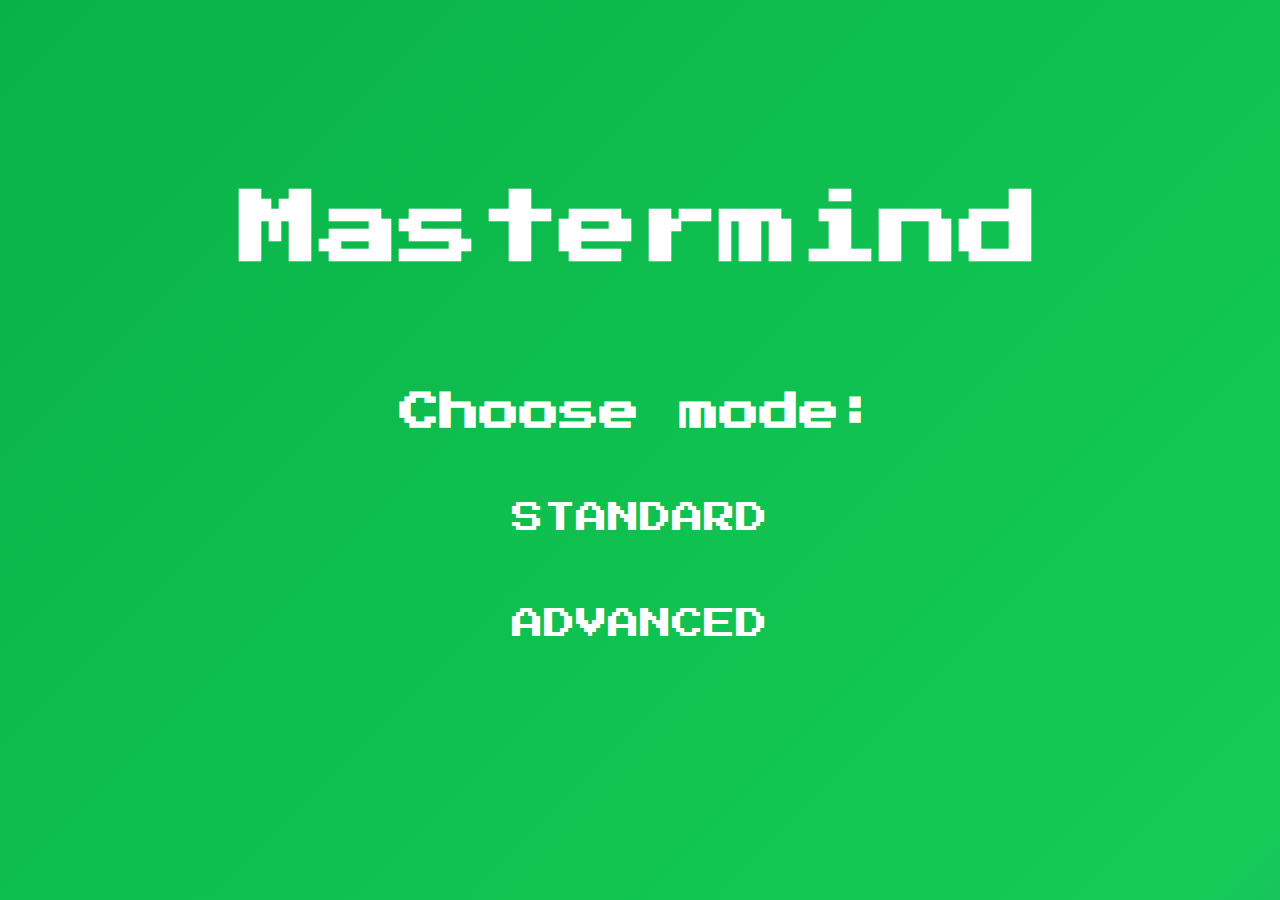
<file: index.html>
<!DOCTYPE html>
<html lang="en">

<head>
    <title>Gra Mastermind</title>
    <meta charset="UTF-8">
    <meta name="description" content="Tomasz Kondraciuk - Front-End Web Developer">
    <meta name="keywords" content="front-end, Tomasz Kondraciuk, portfolio, kontakt, web">
    <meta name="viewport" content="width=device-width">
    <meta http-equiv="x-ua-compatible" content="ie=edge">
    <meta property="og:url" content="http://tomaszkondraciuk.pl">
    <meta property="og:title" content="Tomasz Kondraciuk - Front-End Web Developer">
    <meta property="og:type" content="website">
    <meta property="og:description" content="Projektowanie i tworzenie stron internetowych">
    <meta property="og:image" content="http://mm.tomaszkondraciuk.pl/screen_mm.png">
    <link href="https://fonts.googleapis.com/css?family=Press+Start+2P" rel="stylesheet">
    <link rel="stylesheet" href="normalize.css">
    <link rel="stylesheet" href="start.css">
</head>

<body>
    <h1>Mastermind</h1>
    <h2>Choose mode:</h2>
    <p><a href="standard/index.html">STANDARD</a></p>
    <p><a href="advanced/index.html">ADVANCED</a></p>
</body>
</file>
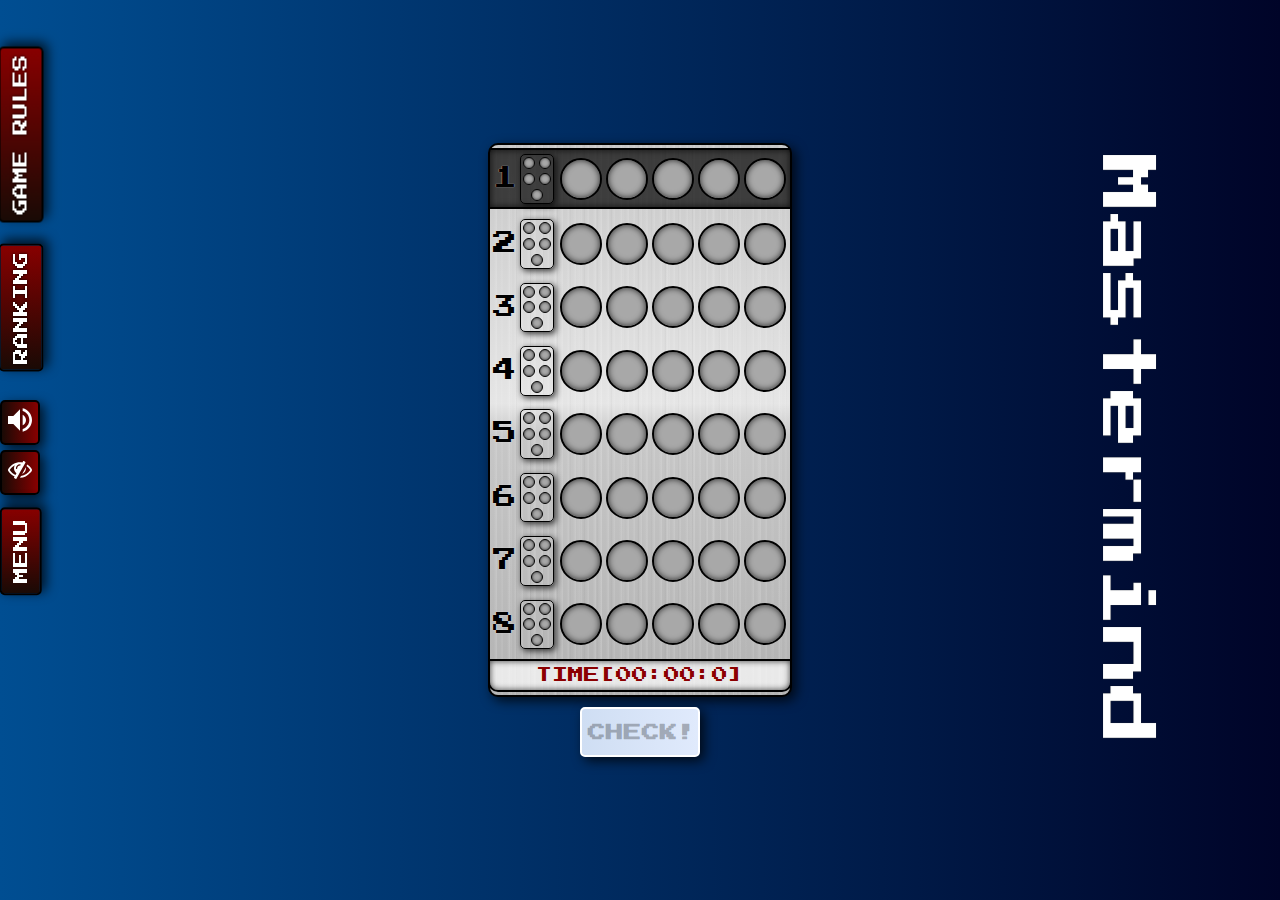
<file: advanced/index.html>
<!DOCTYPE html>
<html lang="en">



<head>
    <title>Mastermind ADVANCED</title>
    <meta charset="UTF-8">
    <meta name="description" content="Tomasz Kondraciuk - Mastermind GAME">
    <meta name="keywords" content="front-end, Tomasz Kondraciuk, game, Mastermind, web">
    <meta name="viewport" content="width=device-width">
    <meta http-equiv="x-ua-compatible" content="ie=edge">
    <meta property="og:url" content="http://mm.tomaszkondraciuk.pl">
    <meta property="og:title" content="Tomasz Kondraciuk - Mastermind GAME">
    <meta property="og:type" content="website">
    <meta property="og:description" content="Tomasz Kondraciuk - Mastermind GAME">
    <meta property="og:image" content="http://mm.tomaszkondraciuk.pl/screen_mm.png">
    <link href="https://fonts.googleapis.com/css?family=Press+Start+2P" rel="stylesheet">
    <link rel="stylesheet" href="normalize.css">
    <link rel="stylesheet" href="style.css">
</head>

<body>
    <!--    LOGO-->
    <p id="title">Mastermind</p>
    <!--    guzik z zasadami gry-->
    <button id="rulesBtn">GAME RULES</button>
    <!--    guzik mute-->
    <button id="muteBtn"><svg class="unmuteIcon" xmlns="http://www.w3.org/2000/svg" viewBox="0 0 384 384"><path d="M288 192c0-37.653-21.76-70.187-53.333-85.867v171.84C266.24 262.187 288 229.653 288 192zM0 128v128h85.333L192 362.667V21.333L85.333 128z"/><path d="M234.667 4.907V48.96C296.32 67.307 341.333 124.373 341.333 192S296.32 316.693 234.667 335.04v44.053C320.107 359.68 384 283.413 384 192S320.107 24.32 234.667 4.907z"/></svg>
        <svg xmlns="http://www.w3.org/2000/svg" viewBox="0 0 384 384" class="muteIcon"><path d="M288 192c0-37.653-21.76-70.187-53.333-85.867v47.147l52.373 52.373c.64-4.48.96-9.066.96-13.653zm53.333 0c0 20.053-4.373 38.933-11.52 56.32l32.32 32.32C376 254.08 384 224 384 192c0-91.307-63.893-167.68-149.333-187.093V48.96C296.32 67.307 341.333 124.373 341.333 192zM192 21.333L147.413 65.92 192 110.507zM27.2 0L0 27.2 100.8 128H0v128h85.333L192 362.667V219.2l90.773 90.773c-14.293 10.987-30.4 19.84-48.107 25.173V379.2c29.333-6.72 56.107-20.16 78.613-38.613L356.8 384l27.2-27.2-192-192L27.2 0z"/></svg>
    </button>
    <!--    guzik z rankingiem ranking-->
    <button id="ranking">RANKING</button>
    <!--    guzik dla daltonistow-->
    <button id="colorblind"><svg xmlns="http://www.w3.org/2000/svg" viewBox="0 0 511.626 511.626" class="enableEye"><path d="M505.918 236.117c-26.651-43.587-62.485-78.609-107.497-105.065-45.015-26.457-92.549-39.687-142.608-39.687s-97.595 13.225-142.61 39.687C68.187 157.508 32.355 192.53 5.708 236.117 1.903 242.778 0 249.345 0 255.818c0 6.473 1.903 13.04 5.708 19.699 26.647 43.589 62.479 78.614 107.495 105.064 45.015 26.46 92.551 39.68 142.61 39.68 50.06 0 97.594-13.176 142.608-39.536 45.012-26.361 80.852-61.432 107.497-105.208 3.806-6.659 5.708-13.223 5.708-19.699 0-6.473-1.902-13.04-5.708-19.701zm-311.35-78.087c17.034-17.034 37.447-25.554 61.242-25.554 3.805 0 7.043 1.336 9.709 3.999 2.662 2.664 4 5.901 4 9.707 0 3.809-1.338 7.044-3.994 9.704-2.662 2.667-5.902 3.999-9.708 3.999-16.368 0-30.362 5.808-41.971 17.416-11.613 11.615-17.416 25.603-17.416 41.971 0 3.811-1.336 7.044-3.999 9.71-2.667 2.668-5.901 3.999-9.707 3.999-3.809 0-7.044-1.334-9.71-3.999-2.667-2.666-3.999-5.903-3.999-9.71 0-23.79 8.52-44.207 25.553-61.242zm185.299 191.01c-38.164 23.12-79.514 34.687-124.054 34.687-44.539 0-85.889-11.56-124.051-34.687s-69.901-54.2-95.215-93.222c28.931-44.921 65.19-78.518 108.777-100.783-11.61 19.792-17.417 41.207-17.417 64.236 0 35.216 12.517 65.329 37.544 90.362s55.151 37.544 90.362 37.544c35.214 0 65.329-12.518 90.362-37.544s37.545-55.146 37.545-90.362c0-23.029-5.808-44.447-17.419-64.236 43.585 22.265 79.846 55.865 108.776 100.783-25.31 39.022-57.046 70.095-95.21 93.222z"/></svg>
        <svg xmlns="http://www.w3.org/2000/svg" viewBox="0 0 511.626 511.627" class="unenableEye"><path d="M361.161 291.652c15.037-21.796 22.56-45.922 22.56-72.375 0-7.422-.76-15.417-2.286-23.984l-79.938 143.321c24.738-9.513 44.628-25.176 59.664-46.962zm11.711-197.431c.191-.378.28-1.235.28-2.568 0-3.237-1.522-5.802-4.571-7.715-.568-.38-2.423-1.475-5.568-3.287-3.138-1.805-6.14-3.567-8.989-5.282-2.854-1.713-5.989-3.472-9.422-5.28-3.426-1.809-6.375-3.284-8.846-4.427-2.479-1.141-4.189-1.713-5.141-1.713-3.426 0-6.092 1.525-7.994 4.569l-15.413 27.696c-17.316-3.234-34.451-4.854-51.391-4.854-51.201 0-98.404 12.946-141.613 38.831C70.998 156.08 34.836 191.385 5.711 236.114 1.903 242.019 0 248.586 0 255.819c0 7.231 1.903 13.801 5.711 19.698 16.748 26.073 36.592 49.396 59.528 69.949 22.936 20.561 48.011 37.018 75.229 49.396-8.375 14.273-12.562 22.556-12.562 24.842 0 3.425 1.524 6.088 4.57 7.99 23.219 13.329 35.97 19.985 38.256 19.985 3.422 0 6.089-1.529 7.992-4.575l13.99-25.406c20.177-35.967 50.248-89.931 90.222-161.878 39.972-71.949 69.95-125.815 89.936-161.599zM158.456 362.885C108.97 340.616 68.33 304.93 36.547 255.822c28.931-44.921 65.19-78.518 108.777-100.783-11.61 19.792-17.417 41.206-17.417 64.237 0 20.365 4.661 39.68 13.99 57.955 9.327 18.274 22.27 33.4 38.83 45.392l-22.271 40.262zm107.069-206.998c-2.662 2.667-5.906 3.999-9.712 3.999-16.368 0-30.361 5.808-41.971 17.416-11.613 11.615-17.416 25.603-17.416 41.971 0 3.811-1.336 7.044-3.999 9.71-2.668 2.667-5.902 3.999-9.707 3.999-3.809 0-7.045-1.334-9.71-3.999-2.667-2.666-3.999-5.903-3.999-9.71 0-23.79 8.52-44.206 25.553-61.242 17.034-17.034 37.447-25.553 61.241-25.553 3.806 0 7.043 1.336 9.713 3.999 2.662 2.664 3.996 5.901 3.996 9.707.001 3.808-1.333 7.044-3.989 9.703z"/><path d="M505.916 236.114c-10.853-18.08-24.603-35.594-41.255-52.534-16.646-16.939-34.022-31.496-52.105-43.68l-17.987 31.977c31.785 21.888 58.625 49.87 80.51 83.939-23.024 35.782-51.723 65-86.07 87.648-34.358 22.661-71.712 35.693-112.065 39.115l-21.129 37.688c42.257 0 82.18-9.038 119.769-27.121 37.59-18.076 70.668-43.488 99.216-76.225 13.322-15.421 23.695-29.219 31.121-41.401 3.806-6.476 5.708-13.046 5.708-19.702-.003-6.661-1.905-13.228-5.713-19.704z"/></svg>
    </button>

    <!--    guzik do menu glownego-->
    <a href="http://www.mm.tomaszkondraciuk.pl/index.html" id="changeMode">MENU</a>


    <!--    modal z zasadami-->
    <div id="rulesModal" class="modal">
        <div class="modal-content">
            <!--            krzyzyk do zamykania-->
            <span class="closeRules">&times;</span>
            <p>Playing the Game</p>
            <p class="gameRules">Once the code maker(computer) has created the secret code, the code breaker(you) may place any combination of colored guess pegs on the first line of 4 peg holes.</p>
            <p class="gameRules">The code maker will use the white pegs, which indicate each peg that is a correct color but wrong position, or a black peg to indicate each peg is in a correct position and a right color. If neither are true, then no peg should be placed. The code maker may place these pegs in any order in the peg holes arranged in the square pattern next to the line of peg holes holding the guess pegs being answered.</p>
            <p class="gameRules">The answer and guess pegs stay in their positions until the end of the game.</p>
            <p class="gameRules">Play continues until the code is discovered or there are no remaining guesses.</p>
            <!--            zrodlo zasad-->
            <p class="gameRules"><a href="http://howdoyouplayit.com/mastermind-board-game-rules-how-do-you-play-mastermind" target="_blank" id="link">SOURCE</a></p>
        </div>
    </div>
    <!--    modal z rankingiem-->
    <div id="rankingModal" class="modal">
        <div class="modal-content">
            <!--            krzyzyk do zamykania-->
            <span class="closeRanking">&times;</span>
            <div id="rankingList">
                <table>
                    <thead>
                        <tr>
                            <td>NICKNAME</td>
                            <td>SCORE</td>
                            <td>RANK</td>
                        </tr>
                    </thead>
                    <tbody id="nextRow">
                    </tbody>
                </table>
            </div>
        </div>
    </div>
    <!--modal z miejscem do wpisywania nickname-->
    <div id="enterScoreModal" class="modal">

        <div class="modal-content">
            <!--            krzyzyk do zamykania-->
            <span class="closeScore">&times;</span>


            <div id="message"></div>
            <form name='scoreForm' class="scoreForm">

                <p>NEW HIGHSCORE!</p>
                <label>ENTER YOUR NICKNAME</label>
                <input type='text' placeholder='NICKNAME' name='nickname' id='nickname' required><br />

                <p>YOUR SCORE</p>
                <p id='score'></p>

                <input type="button" id="savePlayer" value="Save" />

            </form>

        </div>
    </div>
    <!--    plansza do gry-->
    <main class="board">
        <div class="level1">
            <p class="showLevel">1</p>
            <div class="answer">
                <div class="socketSmall"></div>
                <div class="socketSmall"></div>
                <div class="socketSmall"></div>
                <div class="socketSmall"></div>
                <div class="socketSmall"></div>

            </div>
            <div class="request">
                <div class="socketBig"></div>
                <div class="socketBig"></div>
                <div class="socketBig"></div>
                <div class="socketBig"></div>
                <div class="socketBig"></div>

            </div>
        </div>
        <div class="level2">
            <p class="showLevel">2</p>
            <div class="answer">
                <div class="socketSmall"></div>
                <div class="socketSmall"></div>
                <div class="socketSmall"></div>
                <div class="socketSmall"></div>
                <div class="socketSmall"></div>

            </div>
            <div class="request">
                <div class="socketBig"></div>
                <div class="socketBig"></div>
                <div class="socketBig"></div>
                <div class="socketBig"></div>
                <div class="socketBig"></div>

            </div>
        </div>
        <div class="level3">
            <p class="showLevel">3</p>
            <div class="answer">
                <div class="socketSmall"></div>
                <div class="socketSmall"></div>
                <div class="socketSmall"></div>
                <div class="socketSmall"></div>
                <div class="socketSmall"></div>

            </div>
            <div class="request">
                <div class="socketBig"></div>
                <div class="socketBig"></div>
                <div class="socketBig"></div>
                <div class="socketBig"></div>
                <div class="socketBig"></div>

            </div>
        </div>
        <div class="level4">
            <p class="showLevel">4</p>
            <div class="answer">
                <div class="socketSmall"></div>
                <div class="socketSmall"></div>
                <div class="socketSmall"></div>
                <div class="socketSmall"></div>
                <div class="socketSmall"></div>

            </div>
            <div class="request">
                <div class="socketBig"></div>
                <div class="socketBig"></div>
                <div class="socketBig"></div>
                <div class="socketBig"></div>
                <div class="socketBig"></div>

            </div>
        </div>
        <div class="level5">
            <p class="showLevel">5</p>
            <div class="answer">
                <div class="socketSmall"></div>
                <div class="socketSmall"></div>
                <div class="socketSmall"></div>
                <div class="socketSmall"></div>
                <div class="socketSmall"></div>

            </div>
            <div class="request">
                <div class="socketBig"></div>
                <div class="socketBig"></div>
                <div class="socketBig"></div>
                <div class="socketBig"></div>
                <div class="socketBig"></div>

            </div>
        </div>
        <div class="level6">
            <p class="showLevel">6</p>
            <div class="answer">
                <div class="socketSmall"></div>
                <div class="socketSmall"></div>
                <div class="socketSmall"></div>
                <div class="socketSmall"></div>
                <div class="socketSmall"></div>

            </div>
            <div class="request">
                <div class="socketBig"></div>
                <div class="socketBig"></div>
                <div class="socketBig"></div>
                <div class="socketBig"></div>
                <div class="socketBig"></div>

            </div>
        </div>
        <div class="level7">
            <p class="showLevel">7</p>
            <div class="answer">
                <div class="socketSmall"></div>
                <div class="socketSmall"></div>
                <div class="socketSmall"></div>
                <div class="socketSmall"></div>
                <div class="socketSmall"></div>

            </div>
            <div class="request">
                <div class="socketBig"></div>
                <div class="socketBig"></div>
                <div class="socketBig"></div>
                <div class="socketBig"></div>
                <div class="socketBig"></div>

            </div>
        </div>
        <div class="level8">
            <p class="showLevel">8</p>
            <div class="answer">
                <div class="socketSmall"></div>
                <div class="socketSmall"></div>
                <div class="socketSmall"></div>
                <div class="socketSmall"></div>
                <div class="socketSmall"></div>

            </div>
            <div class="request">
                <div class="socketBig"></div>
                <div class="socketBig"></div>
                <div class="socketBig"></div>
                <div class="socketBig"></div>
                <div class="socketBig"></div>

            </div>
        </div>
        <!--        poziom z ukrytym szyfrem-->
        <div class="level9">
            <p class="secretCode">SECRET CODE</p>
            <div class="request">
                <div class="socketBig"></div>
                <div class="socketBig"></div>
                <div class="socketBig"></div>
                <div class="socketBig"></div>
                <div class="socketBig"></div>

            </div>
        </div>
        <!--        licznik-->
        <p class="timeCounter">00:00:0</p>
    </main>
    <button id="check">CHECK!</button>
    <!--    informacja o zwyciestwie-->
    <div class="gameStatus winInfo">
        <p class="resetText">YOU WON!</p>
        <div class="resetContainer"><svg class="reset" xmlns="http://www.w3.org/2000/svg" viewBox="0 0 100 100"><path d="M20 0C9 0 0 9 0 20v60c0 11 9 20 20 20h60c11 0 20-9 20-20V20c0-11-9-20-20-20H20zm28.6 14.2c12.3 0 23 6.6 29 16.4l7-4.3.4 23.5-20.8-11 7.5-4.6c-4.7-7.8-13.3-13-23-13-11.5 0-21.3 7-25.2 17 0 .3 0 .6-.2 1-1 2-3.2 3-5 2.3-1-.5-1.8-1.7-2-3.2L17 36C22 23.2 34.3 14 48.6 14zM15 50.2l20.8 11-7.5 4.6c4.7 7.8 13.3 13 23 13 11.5 0 21.3-7 25.2-17 0-.3 0-.6.2-1 1-2 3.2-3 5-2.3 1 .5 1.8 1.7 2 3.2L83 64C78 76.8 65.7 86 51.4 86c-12.3 0-23-6.6-29-16.4l-7 4.3-.4-23.5z"/></svg></div>
    </div>
    <!--    informacja o przegranej-->
    <div class="gameStatus loseInfo">
        <p class="resetText">YOU LOSE.</p>
        <!--        reset gry-->
        <div class="resetContainer"><svg class="reset" xmlns="http://www.w3.org/2000/svg" viewBox="0 0 100 100"><path class="reset" d="M20 0C9 0 0 9 0 20v60c0 11 9 20 20 20h60c11 0 20-9 20-20V20c0-11-9-20-20-20H20zm28.6 14.2c12.3 0 23 6.6 29 16.4l7-4.3.4 23.5-20.8-11 7.5-4.6c-4.7-7.8-13.3-13-23-13-11.5 0-21.3 7-25.2 17 0 .3 0 .6-.2 1-1 2-3.2 3-5 2.3-1-.5-1.8-1.7-2-3.2L17 36C22 23.2 34.3 14 48.6 14zM15 50.2l20.8 11-7.5 4.6c4.7 7.8 13.3 13 23 13 11.5 0 21.3-7 25.2-17 0-.3 0-.6.2-1 1-2 3.2-3 5-2.3 1 .5 1.8 1.7 2 3.2L83 64C78 76.8 65.7 86 51.4 86c-12.3 0-23-6.6-29-16.4l-7 4.3-.4-23.5z"/></svg></div>
    </div>
    <script src="timer/dist/easytimer.min.js"></script>
    <script src="jquery-3.3.1.min.js"></script>
    <script src="script.js"></script>
</body>


</html>
</file>
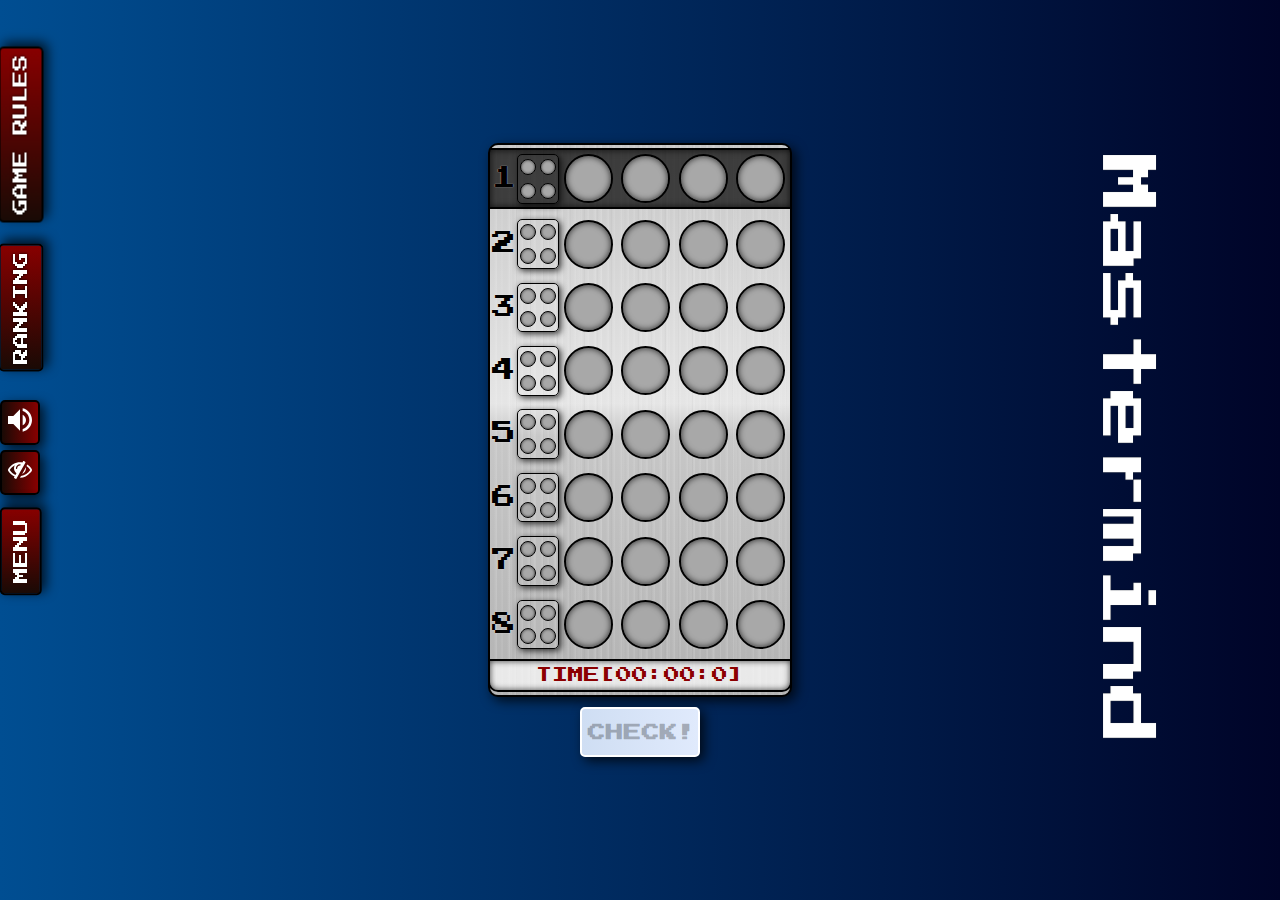
<file: standard/index.html>
<!DOCTYPE html>
<html lang="en">



<head>
    <title>Mastermind STANDARD</title>
    <meta charset="UTF-8">
    <meta name="description" content="Tomasz Kondraciuk - Mastermind GAME">
    <meta name="keywords" content="front-end, Tomasz Kondraciuk, game, Mastermind, web">
    <meta name="viewport" content="width=device-width">
    <meta http-equiv="x-ua-compatible" content="ie=edge">
    <meta property="og:url" content="http://mm.tomaszkondraciuk.pl">
    <meta property="og:title" content="Tomasz Kondraciuk - Mastermind GAME">
    <meta property="og:type" content="website">
    <meta property="og:description" content="Tomasz Kondraciuk - Mastermind GAME">
    <meta property="og:image" content="http://mm.tomaszkondraciuk.pl/screen_mm.png">
    <link href="https://fonts.googleapis.com/css?family=Press+Start+2P" rel="stylesheet">
    <link rel="stylesheet" href="normalize.css">
    <link rel="stylesheet" href="style.css">
</head>

<body>
    <!--    LOGO-->
    <p id="title">Mastermind</p>
    <!--    guzik z zasadami gry-->
    <button id="rulesBtn">GAME RULES</button>
    <!--    guzik mute-->
    <button id="muteBtn"><svg class="unmuteIcon" xmlns="http://www.w3.org/2000/svg" viewBox="0 0 384 384"><path d="M288 192c0-37.653-21.76-70.187-53.333-85.867v171.84C266.24 262.187 288 229.653 288 192zM0 128v128h85.333L192 362.667V21.333L85.333 128z"/><path d="M234.667 4.907V48.96C296.32 67.307 341.333 124.373 341.333 192S296.32 316.693 234.667 335.04v44.053C320.107 359.68 384 283.413 384 192S320.107 24.32 234.667 4.907z"/></svg>
        <svg xmlns="http://www.w3.org/2000/svg" viewBox="0 0 384 384" class="muteIcon"><path d="M288 192c0-37.653-21.76-70.187-53.333-85.867v47.147l52.373 52.373c.64-4.48.96-9.066.96-13.653zm53.333 0c0 20.053-4.373 38.933-11.52 56.32l32.32 32.32C376 254.08 384 224 384 192c0-91.307-63.893-167.68-149.333-187.093V48.96C296.32 67.307 341.333 124.373 341.333 192zM192 21.333L147.413 65.92 192 110.507zM27.2 0L0 27.2 100.8 128H0v128h85.333L192 362.667V219.2l90.773 90.773c-14.293 10.987-30.4 19.84-48.107 25.173V379.2c29.333-6.72 56.107-20.16 78.613-38.613L356.8 384l27.2-27.2-192-192L27.2 0z"/></svg>
    </button>
    <!--    guzik z rankingiem ranking-->
    <button id="ranking">RANKING</button>
    <!--    guzik dla daltonistow-->
    <button id="colorblind"><svg xmlns="http://www.w3.org/2000/svg" viewBox="0 0 511.626 511.626" class="enableEye"><path d="M505.918 236.117c-26.651-43.587-62.485-78.609-107.497-105.065-45.015-26.457-92.549-39.687-142.608-39.687s-97.595 13.225-142.61 39.687C68.187 157.508 32.355 192.53 5.708 236.117 1.903 242.778 0 249.345 0 255.818c0 6.473 1.903 13.04 5.708 19.699 26.647 43.589 62.479 78.614 107.495 105.064 45.015 26.46 92.551 39.68 142.61 39.68 50.06 0 97.594-13.176 142.608-39.536 45.012-26.361 80.852-61.432 107.497-105.208 3.806-6.659 5.708-13.223 5.708-19.699 0-6.473-1.902-13.04-5.708-19.701zm-311.35-78.087c17.034-17.034 37.447-25.554 61.242-25.554 3.805 0 7.043 1.336 9.709 3.999 2.662 2.664 4 5.901 4 9.707 0 3.809-1.338 7.044-3.994 9.704-2.662 2.667-5.902 3.999-9.708 3.999-16.368 0-30.362 5.808-41.971 17.416-11.613 11.615-17.416 25.603-17.416 41.971 0 3.811-1.336 7.044-3.999 9.71-2.667 2.668-5.901 3.999-9.707 3.999-3.809 0-7.044-1.334-9.71-3.999-2.667-2.666-3.999-5.903-3.999-9.71 0-23.79 8.52-44.207 25.553-61.242zm185.299 191.01c-38.164 23.12-79.514 34.687-124.054 34.687-44.539 0-85.889-11.56-124.051-34.687s-69.901-54.2-95.215-93.222c28.931-44.921 65.19-78.518 108.777-100.783-11.61 19.792-17.417 41.207-17.417 64.236 0 35.216 12.517 65.329 37.544 90.362s55.151 37.544 90.362 37.544c35.214 0 65.329-12.518 90.362-37.544s37.545-55.146 37.545-90.362c0-23.029-5.808-44.447-17.419-64.236 43.585 22.265 79.846 55.865 108.776 100.783-25.31 39.022-57.046 70.095-95.21 93.222z"/></svg>
        <svg xmlns="http://www.w3.org/2000/svg" viewBox="0 0 511.626 511.627" class="unenableEye"><path d="M361.161 291.652c15.037-21.796 22.56-45.922 22.56-72.375 0-7.422-.76-15.417-2.286-23.984l-79.938 143.321c24.738-9.513 44.628-25.176 59.664-46.962zm11.711-197.431c.191-.378.28-1.235.28-2.568 0-3.237-1.522-5.802-4.571-7.715-.568-.38-2.423-1.475-5.568-3.287-3.138-1.805-6.14-3.567-8.989-5.282-2.854-1.713-5.989-3.472-9.422-5.28-3.426-1.809-6.375-3.284-8.846-4.427-2.479-1.141-4.189-1.713-5.141-1.713-3.426 0-6.092 1.525-7.994 4.569l-15.413 27.696c-17.316-3.234-34.451-4.854-51.391-4.854-51.201 0-98.404 12.946-141.613 38.831C70.998 156.08 34.836 191.385 5.711 236.114 1.903 242.019 0 248.586 0 255.819c0 7.231 1.903 13.801 5.711 19.698 16.748 26.073 36.592 49.396 59.528 69.949 22.936 20.561 48.011 37.018 75.229 49.396-8.375 14.273-12.562 22.556-12.562 24.842 0 3.425 1.524 6.088 4.57 7.99 23.219 13.329 35.97 19.985 38.256 19.985 3.422 0 6.089-1.529 7.992-4.575l13.99-25.406c20.177-35.967 50.248-89.931 90.222-161.878 39.972-71.949 69.95-125.815 89.936-161.599zM158.456 362.885C108.97 340.616 68.33 304.93 36.547 255.822c28.931-44.921 65.19-78.518 108.777-100.783-11.61 19.792-17.417 41.206-17.417 64.237 0 20.365 4.661 39.68 13.99 57.955 9.327 18.274 22.27 33.4 38.83 45.392l-22.271 40.262zm107.069-206.998c-2.662 2.667-5.906 3.999-9.712 3.999-16.368 0-30.361 5.808-41.971 17.416-11.613 11.615-17.416 25.603-17.416 41.971 0 3.811-1.336 7.044-3.999 9.71-2.668 2.667-5.902 3.999-9.707 3.999-3.809 0-7.045-1.334-9.71-3.999-2.667-2.666-3.999-5.903-3.999-9.71 0-23.79 8.52-44.206 25.553-61.242 17.034-17.034 37.447-25.553 61.241-25.553 3.806 0 7.043 1.336 9.713 3.999 2.662 2.664 3.996 5.901 3.996 9.707.001 3.808-1.333 7.044-3.989 9.703z"/><path d="M505.916 236.114c-10.853-18.08-24.603-35.594-41.255-52.534-16.646-16.939-34.022-31.496-52.105-43.68l-17.987 31.977c31.785 21.888 58.625 49.87 80.51 83.939-23.024 35.782-51.723 65-86.07 87.648-34.358 22.661-71.712 35.693-112.065 39.115l-21.129 37.688c42.257 0 82.18-9.038 119.769-27.121 37.59-18.076 70.668-43.488 99.216-76.225 13.322-15.421 23.695-29.219 31.121-41.401 3.806-6.476 5.708-13.046 5.708-19.702-.003-6.661-1.905-13.228-5.713-19.704z"/></svg>
    </button>

    <!--    guzik do menu glownego-->
    <a href="http://www.mm.tomaszkondraciuk.pl/index.html" id="changeMode">MENU</a>


    <!--    modal z zasadami-->
    <div id="rulesModal" class="modal">
        <div class="modal-content">
            <!--            krzyzyk do zamykania-->
            <span class="closeRules">&times;</span>
            <p>Playing the Game</p>
            <p class="gameRules">Once the code maker(computer) has created the secret code, the code breaker(you) may place any combination of colored guess pegs on the first line of 4 peg holes.</p>
            <p class="gameRules">The code maker will use the white pegs, which indicate each peg that is a correct color but wrong position, or a black peg to indicate each peg is in a correct position and a right color. If neither are true, then no peg should be placed. The code maker may place these pegs in any order in the peg holes arranged in the square pattern next to the line of peg holes holding the guess pegs being answered.</p>
            <p class="gameRules">The answer and guess pegs stay in their positions until the end of the game.</p>
            <p class="gameRules">Play continues until the code is discovered or there are no remaining guesses.</p>
            <!--            zrodlo zasad-->
            <p class="gameRules"><a href="http://howdoyouplayit.com/mastermind-board-game-rules-how-do-you-play-mastermind" target="_blank" id="link">SOURCE</a></p>
        </div>
    </div>
    <!--    modal z rankingiem-->
    <div id="rankingModal" class="modal">
        <div class="modal-content">
            <!--            krzyzyk do zamykania-->
            <span class="closeRanking">&times;</span>
            <div id="rankingList">
                <table>
                    <thead>
                        <tr>
                            <td>NICKNAME</td>
                            <td>SCORE</td>
                            <td>RANK</td>
                        </tr>
                    </thead>
                    <tbody id="nextRow">
                    </tbody>
                </table>
            </div>
        </div>
    </div>
    <!--modal z miejscem do wpisywania nickname-->
    <div id="enterScoreModal" class="modal">

        <div class="modal-content">
            <!--            krzyzyk do zamykania-->
            <span class="closeScore">&times;</span>


            <div id="message"></div>
            <form name='scoreForm' class="scoreForm">

                <p>NEW HIGHSCORE!</p>
                <label>ENTER YOUR NICKNAME</label>
                <input type='text' placeholder='NICKNAME' name='nickname' id='nickname' required><br />

                <p>YOUR SCORE</p>
                <p id='score'></p>

                <input type="button" id="savePlayer" value="Save" />

            </form>

        </div>
    </div>
    <!--    plansza do gry-->
    <main class="board">
        <div class="level1">
            <p class="showLevel">1</p>
            <div class="answer">
                <div class="socketSmall"></div>
                <div class="socketSmall"></div>
                <div class="socketSmall"></div>
                <div class="socketSmall"></div>

            </div>
            <div class="request">
                <div class="socketBig"></div>
                <div class="socketBig"></div>
                <div class="socketBig"></div>
                <div class="socketBig"></div>

            </div>
        </div>
        <div class="level2">
            <p class="showLevel">2</p>
            <div class="answer">
                <div class="socketSmall"></div>
                <div class="socketSmall"></div>
                <div class="socketSmall"></div>
                <div class="socketSmall"></div>

            </div>
            <div class="request">
                <div class="socketBig"></div>
                <div class="socketBig"></div>
                <div class="socketBig"></div>
                <div class="socketBig"></div>

            </div>
        </div>
        <div class="level3">
            <p class="showLevel">3</p>
            <div class="answer">
                <div class="socketSmall"></div>
                <div class="socketSmall"></div>
                <div class="socketSmall"></div>
                <div class="socketSmall"></div>

            </div>
            <div class="request">
                <div class="socketBig"></div>
                <div class="socketBig"></div>
                <div class="socketBig"></div>
                <div class="socketBig"></div>

            </div>
        </div>
        <div class="level4">
            <p class="showLevel">4</p>
            <div class="answer">
                <div class="socketSmall"></div>
                <div class="socketSmall"></div>
                <div class="socketSmall"></div>
                <div class="socketSmall"></div>

            </div>
            <div class="request">
                <div class="socketBig"></div>
                <div class="socketBig"></div>
                <div class="socketBig"></div>
                <div class="socketBig"></div>

            </div>
        </div>
        <div class="level5">
            <p class="showLevel">5</p>
            <div class="answer">
                <div class="socketSmall"></div>
                <div class="socketSmall"></div>
                <div class="socketSmall"></div>
                <div class="socketSmall"></div>

            </div>
            <div class="request">
                <div class="socketBig"></div>
                <div class="socketBig"></div>
                <div class="socketBig"></div>
                <div class="socketBig"></div>

            </div>
        </div>
        <div class="level6">
            <p class="showLevel">6</p>
            <div class="answer">
                <div class="socketSmall"></div>
                <div class="socketSmall"></div>
                <div class="socketSmall"></div>
                <div class="socketSmall"></div>

            </div>
            <div class="request">
                <div class="socketBig"></div>
                <div class="socketBig"></div>
                <div class="socketBig"></div>
                <div class="socketBig"></div>

            </div>
        </div>
        <div class="level7">
            <p class="showLevel">7</p>
            <div class="answer">
                <div class="socketSmall"></div>
                <div class="socketSmall"></div>
                <div class="socketSmall"></div>
                <div class="socketSmall"></div>

            </div>
            <div class="request">
                <div class="socketBig"></div>
                <div class="socketBig"></div>
                <div class="socketBig"></div>
                <div class="socketBig"></div>

            </div>
        </div>
        <div class="level8">
            <p class="showLevel">8</p>
            <div class="answer">
                <div class="socketSmall"></div>
                <div class="socketSmall"></div>
                <div class="socketSmall"></div>
                <div class="socketSmall"></div>

            </div>
            <div class="request">
                <div class="socketBig"></div>
                <div class="socketBig"></div>
                <div class="socketBig"></div>
                <div class="socketBig"></div>

            </div>
        </div>
        <!--        poziom z ukrytym szyfrem-->
        <div class="level9">
            <p class="secretCode">SECRET CODE</p>
            <div class="request">
                <div class="socketBig"></div>
                <div class="socketBig"></div>
                <div class="socketBig"></div>
                <div class="socketBig"></div>

            </div>
        </div>
        <!--        licznik-->
        <p class="timeCounter">00:00:0</p>
    </main>
    <button id="check">CHECK!</button>
    <!--    informacja o zwyciestwie-->
    <div class="gameStatus winInfo">
        <p class="resetText">YOU WON!</p>
        <div class="resetContainer"><svg class="reset" xmlns="http://www.w3.org/2000/svg" viewBox="0 0 100 100"><path d="M20 0C9 0 0 9 0 20v60c0 11 9 20 20 20h60c11 0 20-9 20-20V20c0-11-9-20-20-20H20zm28.6 14.2c12.3 0 23 6.6 29 16.4l7-4.3.4 23.5-20.8-11 7.5-4.6c-4.7-7.8-13.3-13-23-13-11.5 0-21.3 7-25.2 17 0 .3 0 .6-.2 1-1 2-3.2 3-5 2.3-1-.5-1.8-1.7-2-3.2L17 36C22 23.2 34.3 14 48.6 14zM15 50.2l20.8 11-7.5 4.6c4.7 7.8 13.3 13 23 13 11.5 0 21.3-7 25.2-17 0-.3 0-.6.2-1 1-2 3.2-3 5-2.3 1 .5 1.8 1.7 2 3.2L83 64C78 76.8 65.7 86 51.4 86c-12.3 0-23-6.6-29-16.4l-7 4.3-.4-23.5z"/></svg></div>
    </div>
    <!--    informacja o przegranej-->
    <div class="gameStatus loseInfo">
        <p class="resetText">YOU LOSE.</p>
        <!--        reset gry-->
        <div class="resetContainer"><svg class="reset" xmlns="http://www.w3.org/2000/svg" viewBox="0 0 100 100"><path class="reset" d="M20 0C9 0 0 9 0 20v60c0 11 9 20 20 20h60c11 0 20-9 20-20V20c0-11-9-20-20-20H20zm28.6 14.2c12.3 0 23 6.6 29 16.4l7-4.3.4 23.5-20.8-11 7.5-4.6c-4.7-7.8-13.3-13-23-13-11.5 0-21.3 7-25.2 17 0 .3 0 .6-.2 1-1 2-3.2 3-5 2.3-1-.5-1.8-1.7-2-3.2L17 36C22 23.2 34.3 14 48.6 14zM15 50.2l20.8 11-7.5 4.6c4.7 7.8 13.3 13 23 13 11.5 0 21.3-7 25.2-17 0-.3 0-.6.2-1 1-2 3.2-3 5-2.3 1 .5 1.8 1.7 2 3.2L83 64C78 76.8 65.7 86 51.4 86c-12.3 0-23-6.6-29-16.4l-7 4.3-.4-23.5z"/></svg></div>
    </div>
    <script src="timer/dist/easytimer.min.js"></script>
    <script src="jquery-3.3.1.min.js"></script>
    <script src="script.js"></script>
</body>


</html>
</file>
<file: start.css>
body {
    display: flex;
    justify-content: center;
    text-align: center;
    flex-direction: column;
	width: 100vw;
	height: 90vh;
	color: #fff;
	background: linear-gradient(-45deg, #7938B2, #FFA619, #8800FF, #14CC57, #09B247);
	background-size: 400% 400%;
	-webkit-animation: Gradient 15s ease infinite;
	-moz-animation: Gradient 15s ease infinite;
	animation: Gradient 15s ease infinite;
    font-family: 'Press Start 2P', cursive;
}

@-webkit-keyframes Gradient {
	0% {
		background-position: 0% 50%
	}
	50% {
		background-position: 100% 50%
	}
	100% {
		background-position: 0% 50%
	}
}

@-moz-keyframes Gradient {
	0% {
		background-position: 0% 50%
	}
	50% {
		background-position: 100% 50%
	}
	100% {
		background-position: 0% 50%
	}
}

@keyframes Gradient {
	0% {
		background-position: 0% 50%
	}
	50% {
		background-position: 100% 50%
	}
	100% {
		background-position: 0% 50%
	}
}

h1 {
    font-size: 2.1em;
}

h2 {
    margin-top: 60px;
}

a {
    text-decoration: none;
    color: white;
}
p {
    border-bottom: 5px solid transparent;
    cursor: pointer;
    font-size: 1.2em;
}

p:hover {
    border-bottom: 5px solid white; 
}

@media only screen and (min-width:50em) {
    h1{
        font-size: 3.5em;
    } 
}

@media only screen and (min-width:64em) {
 h1{
        font-size: 5em;
    }
    
    h2 {
        font-size: 2.5em;
    }
    p {
        font-size:  2em;
    }
}

@media only screen and (min-width:85.375em) {
h1{
        font-size: 7em;
    }
    
    h2 {
        font-size: 3em;
    }
    p {
        font-size:  2.5em;
    }
}
</file>
<file: advanced/style.css>
body {
    display: -webkit-box;
    display: -ms-flexbox;
    display: flex;
    -webkit-box-orient: vertical;
    -webkit-box-direction: normal;
    -ms-flex-direction: column;
    flex-direction: column;
    -webkit-box-pack: center;
    -ms-flex-pack: center;
    justify-content: center;
    height: 100vh;
    width: 100vw;
    -webkit-box-align: center;
    -ms-flex-align: center;
    align-items: center;
    background: #000428;
    background: -webkit-linear-gradient(to right, #004e92, #000428);
    background: -webkit-linear-gradient(left, #004e92, #000428);
    background: linear-gradient(to right, #004e92, #000428);
}

#title {
    position: fixed;
    right: -112px;
    -webkit-transform: rotate(90deg);
    transform: rotate(90deg);
    font-size: 1.6em;
    margin: 0;
    font-family: 'Press Start 2P', cursive;
    color: white;
    text-shadow: 0 0 1px black;
}


#rulesBtn {
    position: fixed;
    height: 23px;
    top: 112px;
    left: -75px;
    -webkit-transform: rotate(-90deg);
    transform: rotate(-90deg);
    -moz-box-shadow: 4px 4px 12px 0 rgba(0, 0, 0, 0.75);
    -webkit-box-shadow: 4px 4px 12px 0 rgba(0, 0, 0, 0.75);
    background: #870000;
    background: -webkit-linear-gradient(to right, #190A05, #870000);
    background: -webkit-linear-gradient(left, #190A05, #870000);
    background: linear-gradient(to right, #190A05, #870000);
    border: 2px solid #000;
    border-radius: 5px;
    box-shadow: 4px 4px 12px 0 rgba(0, 0, 0, 0.75);
    color: #fff;
    cursor: pointer;
    font-family: 'Press Start 2P', cursive;
    font-size: 1em;
    text-shadow: 0 0 3px #000;
}

#muteBtn {

    fill: white;
    position: fixed;
    top: 375px;
    left: 0px;
    width: 27px;
    height: 27px;
    padding: 2px;
    border: 1px solid red;
    -moz-box-shadow: 4px 4px 12px 0 rgba(0, 0, 0, 0.75);
    -webkit-box-shadow: 4px 4px 12px 0 rgba(0, 0, 0, 0.75);
    background: #870000;
    background: -webkit-linear-gradient(to right, #190A05, #870000);
    background: -webkit-linear-gradient(left, #190A05, #870000);
    background: linear-gradient(to right, #190A05, #870000);
    border: 2px solid #000;
    border-radius: 5px;
    box-shadow: 4px 4px 12px 0 rgba(0, 0, 0, 0.75);
    color: #fff;
    cursor: pointer;
}

#muteBtn .muteIcon {
    display: none;
}

#colorblind {
    fill: white;
    position: fixed;
    top: 407px;
    left: 0px;
    width: 27px;
    height: 27px;
    padding: 2px;
    border: 1px solid red;
    -moz-box-shadow: 4px 4px 12px 0 rgba(0, 0, 0, 0.75);
    -webkit-box-shadow: 4px 4px 12px 0 rgba(0, 0, 0, 0.75);
    background: #870000;
    background: -webkit-linear-gradient(to right, #190A05, #870000);
    background: -webkit-linear-gradient(left, #190A05, #870000);
    background: linear-gradient(to right, #190A05, #870000);
    border: 2px solid #000;
    border-radius: 5px;
    box-shadow: 4px 4px 12px 0 rgba(0, 0, 0, 0.75);
    color: #fff;
    cursor: pointer;
}

.enableEye {
    display: none;

}

#ranking {
    position: fixed;
    top: 285px;
    left: -51px;
    height: 23px;
    -webkit-transform: rotate(-90deg);
    transform: rotate(-90deg);
    -moz-box-shadow: 4px 4px 12px 0 rgba(0, 0, 0, 0.75);
    -webkit-box-shadow: 4px 4px 12px 0 rgba(0, 0, 0, 0.75);
    background: #870000;
    background: -webkit-linear-gradient(to right, #190A05, #870000);
    background: -webkit-linear-gradient(left, #190A05, #870000);
    background: linear-gradient(to right, #190A05, #870000);
    border: 2px solid #000;
    border-radius: 5px;
    box-shadow: 4px 4px 12px 0 rgba(0, 0, 0, 0.75);
    color: #fff;
    cursor: pointer;
    font-family: 'Press Start 2P', cursive;
    font-size: 1em;
    text-shadow: 0 0 3px #000;
}

#changeMode {
    font-family: 'Press Start 2P', cursive;
    position: fixed;
    top: 470px;
    left: -29px;
    width: 80px;
    padding: 2px;
    border: 1px solid red;
    -moz-box-shadow: 4px 4px 12px 0 rgba(0, 0, 0, 0.75);
    -webkit-box-shadow: 4px 4px 12px 0 rgba(0, 0, 0, 0.75);
    background: #870000;
    background: -webkit-linear-gradient(to right, #190A05, #870000);
    background: -webkit-linear-gradient(left, #190A05, #870000);
    background: linear-gradient(to right, #190A05, #870000);
    border: 2px solid #000;
    border-radius: 5px;
    box-shadow: 4px 4px 12px 0 rgba(0, 0, 0, 0.75);
    color: #fff;
    cursor: pointer;
    -webkit-transform: rotate(-90deg);
    transform: rotate(-90deg);
    font-size: 1em;
    text-decoration: none;
    text-align: center;
}

.board {
    display: -webkit-box;
    display: -ms-flexbox;
    display: flex;
    -webkit-box-orient: vertical;
    -webkit-box-direction: normal;
    -ms-flex-direction: column;
    flex-direction: column;
    -ms-flex-pack: distribute;
    justify-content: space-around;
    -webkit-box-align: center;
    -ms-flex-align: center;
    align-items: center;
    height: 550px;
    width: 300px;
    -moz-box-shadow: 4px 4px 12px 0 rgba(0, 0, 0, 0.75);
    -webkit-box-shadow: 4px 4px 12px 0 rgba(0, 0, 0, 0.75);
    background-color: hsl(0, 0%, 90%);
    background-image: -webkit-repeating-linear-gradient(left, hsla(0, 0%, 100%, 0) 0%, hsla(0, 0%, 100%, 0) 6%, hsla(0, 0%, 100%, .1) 7.5%), -webkit-repeating-linear-gradient(left, hsla(0, 0%, 0%, 0) 0%, hsla(0, 0%, 0%, 0) 4%, hsla(0, 0%, 0%, .03) 4.5%), -webkit-repeating-linear-gradient(left, hsla(0, 0%, 100%, 0) 0%, hsla(0, 0%, 100%, 0) 1.2%, hsla(0, 0%, 100%, .15) 2.2%), -webkit-linear-gradient(top, hsl(0, 0%, 78%) 0%, hsl(0, 0%, 90%) 47%, hsl(0, 0%, 78%) 53%, hsl(0, 0%, 70%)100%);
    background-image: -webkit-repeating-linear-gradient(left, hsla(0, 0%, 100%, 0) 0%, hsla(0, 0%, 100%, 0) 6%, hsla(0, 0%, 100%, .1) 7.5%), -webkit-repeating-linear-gradient(left, hsla(0, 0%, 0%, 0) 0%, hsla(0, 0%, 0%, 0) 4%, hsla(0, 0%, 0%, .03) 4.5%), -webkit-repeating-linear-gradient(left, hsla(0, 0%, 100%, 0) 0%, hsla(0, 0%, 100%, 0) 1.2%, hsla(0, 0%, 100%, .15) 2.2%), linear-gradient(180deg, hsl(0, 0%, 78%) 0%, hsl(0, 0%, 90%) 47%, hsl(0, 0%, 78%) 53%, hsl(0, 0%, 70%)100%);
    border: 2px solid #000;
    border-radius: 10px;
    box-shadow: 4px 4px 12px 0 rgba(0, 0, 0, 0.75);
}

.level1,
.level2,
.level3,
.level4,
.level5,
.level6,
.level7,
.level8,
.level9 {
    display: -webkit-box;
    display: -ms-flexbox;
    display: flex;
    -webkit-box-orient: horizontal;
    -webkit-box-direction: normal;
    -ms-flex-direction: row;
    flex-direction: row;
    -ms-flex-pack: distribute;
    justify-content: space-around;
    -webkit-box-align: center;
    -ms-flex-align: center;
    align-items: center;
    width: 100%;
    height: 53px;
    padding-top: 2px;
    padding-bottom: 2px;
    pointer-events: none;
}

.level1 {
    background-color: rgba(0, 0, 0, 0.7);
    border-top: 2px solid #000;
    border-bottom: 2px solid #000;
    box-shadow: inset 0 0 7px 0 rgba(0, 0, 0, 0.75);
    pointer-events: auto;

}

.level1 .request .socketBig {
    cursor: pointer
}


.level9 {
    display: none;
}

.showLevel {
    text-align: center;
    font-family: 'Press Start 2P', cursive;
    color: black;
    font-size: 1.5em;
    text-shadow: 0 0 1px white;
    margin: 0 0 0 1px;
    -moz-user-select: none;
    -webkit-user-select: none;
    -ms-user-select: none;
    user-select: none;

}

.answer {
    display: -webkit-box;
    display: -ms-flexbox;
    display: flex;
    -webkit-box-orient: horizontal;
    -webkit-box-direction: normal;
    -ms-flex-direction: row;
    flex-direction: row;
    -ms-flex-pack: distribute;
    justify-content: space-around;
    -webkit-box-align: center;
    -ms-flex-align: center;
    align-items: center;
    -ms-flex-wrap: wrap;
    flex-wrap: wrap;
    width: 32px;
    height: 90%;
    border: 1px solid black;
    border-radius: 5px;
    box-shadow: 2px 2px 6px 0 rgba(0, 0, 0, 0.75);
}

.socketSmall {
    height: 10px;
    width: 10px;
    -ms-flex-item-align: center;
    align-self: center;
    -moz-box-shadow: inset 0 0 3px 0 rgba(0, 0, 0, 0.75);
    -webkit-box-shadow: inset 0 0 3px 0 rgba(0, 0, 0, 0.75);
    background-color: #a8a8a8;
    border: 1px solid #000;
    border-radius: 50%;
    box-shadow: inset 0 0 3px 0 rgba(0, 0, 0, 0.75);
}

.secretCode {
    text-align: center;
    font-family: 'Press Start 2P', cursive;
    color: black;
    font-size: 0.7em;
    font-weight: 700;
    font-weight: 200;
}

.timeCounter {
    text-align: center;
    font-family: 'Press Start 2P', cursive;
    color: darkred;
    font-size: 1.0em;
    background-color: rgba(255, 255, 255, 0.70);
    margin: 0;
    padding: 5px 0 5px 0;
    border: 2px solid black;
    border-bottom-left-radius: 10px;
    border-bottom-right-radius: 10px;
    box-shadow: inset 0 0 6px 0 rgba(0, 0, 0, 0.75);
    width: 100%;
}

.timeCounter:before,
.timeCounter:after {
    font-family: 'Press Start 2P', cursive;
    color: darkred;
    font-size: 1.0em;
}

.timeCounter:before {
    content: 'TIME[';
}

.timeCounter:after {
    content: ']';
}

.request {
    display: -webkit-box;
    display: -ms-flexbox;
    display: flex;
    -webkit-box-orient: horizontal;
    -webkit-box-direction: normal;
    -ms-flex-direction: row;
    flex-direction: row;
    -ms-flex-pack: distribute;
    justify-content: space-around;
    -webkit-box-align: center;
    -ms-flex-align: center;
    align-items: center;
    width: 230px;
    height: 100%;
}

.socketBig {
    font-family: 'Press Start 2P', cursive;
    display: -webkit-box;
    display: -ms-flexbox;
    display: flex;
    -webkit-box-orient: vertical;
    -webkit-box-direction: normal;
    -ms-flex-direction: column;
    flex-direction: column;
    -webkit-box-pack: center;
    -ms-flex-pack: center;
    justify-content: center;
    -webkit-box-align: center;
    -ms-flex-align: center;
    align-items: center;
    height: 38px;
    width: 38px;
    margin: 2px;
    -moz-box-shadow: inset 0 0 6px 0 rgba(0, 0, 0, 0.75);
    -webkit-box-shadow: inset 0 0 6px 0 rgba(0, 0, 0, 0.75);
    background-color: #a8a8a8;
    border: 2px solid #000;
    border-radius: 50%;
    box-shadow: inset 0 0 6px 0 rgba(0, 0, 0, 0.75);
    font-size: 1.3em;
    color: white;
    text-shadow: 0 0 1px #000;
    -moz-user-select: none;
    -webkit-user-select: none;
    -ms-user-select: none;
    user-select: none;
}

#check {
    height: 50px;
    width: 120px;
    -moz-box-shadow: 4px 4px 12px 0 rgba(0, 0, 0, 0.75);
    -webkit-box-shadow: 4px 4px 12px 0 rgba(0, 0, 0, 0.75);
    background: #F7971E;
    background: -webkit-linear-gradient(to right, #FFD200, #F7971E);
    background: -webkit-linear-gradient(left, #FFD200, #F7971E);
    background: linear-gradient(to right, #FFD200, #F7971E);
    border: 2px solid #000;
    border-radius: 5px;
    box-shadow: 4px 4px 12px 0 rgba(0, 0, 0, 0.75);
    cursor: pointer;
    font-family: 'Press Start 2P', cursive;
    font-size: 1.1em;
    font-weight: 700;
    margin-top: 10px;
}

#check:disabled {
    background: #E0EAFC;
    background: -webkit-linear-gradient(to right, #CFDEF3, #E0EAFC);
    background: -webkit-linear-gradient(left, #CFDEF3, #E0EAFC);
    background: linear-gradient(to right, #CFDEF3, #E0EAFC);
    border: 2px solid #fff;
    cursor: not-allowed
}

.gameStatus {
    -moz-box-shadow: 4px 4px 12px 0 rgba(0, 0, 0, 0.75);
    -webkit-box-shadow: 4px 4px 12px 0 rgba(0, 0, 0, 0.75);
    border: 2px solid #000;
    border-radius: 5px;
    box-shadow: 4px 4px 12px 0 rgba(0, 0, 0, 0.75);
    color: #fff;
    display: none;
    -webkit-box-orient: horizontal;
    -webkit-box-direction: normal;
    -ms-flex-direction: row;
    flex-direction: row;
    -webkit-box-pack: center;
    -ms-flex-pack: center;
    justify-content: center;
    -webkit-box-align: center;
    -ms-flex-align: center;
    -ms-grid-row-align: center;
    align-items: center;
    font-family: 'Press Start 2P', cursive;
    font-size: 1.2em;
    height: 43px;
    width: 303px;
    padding: 0;
    margin: 10px 0 0 0;
    text-align: center;
}

.resetText {
    margin: 0;
    padding: 0;
}

.reset {
    cursor: pointer;
    fill: #fff;
    height: 30px;
}

.gameStatus.winInfo {
    background-color: green
}

.gameStatus.loseInfo {
    background-color: red
}

.modal {
    /*    background-color: #000;*/
    background-color: rgba(0, 0, 0, 0.4);
    display: none;
    height: 100%;
    left: 0;
    overflow: auto;
    padding-top: 5vh;
    position: fixed;
    top: 0;
    width: 100vw;
    z-index: 1
}

.modal-content {
    background-color: #fefefe;
    border: 1px solid #888;
    font-family: 'Press Start 2P', cursive;
    font-size: 0.7em;
    margin: auto;
    max-width: 334px;
    padding: 15px;
    text-align: center;
}

.modal-content p {
    text-align: center
}



.modal-content p:first-of-type {
    font-weight: 700
}

.scoreForm {
    display: inline-block;
    text-align: center;
}


#message {
    display: inline-block;
    text-align: center;
}

.gameRules {
    font-weight: 100
}

#link {
    color: #dc143c;
    font-style: italic
}

#rankingList {
    display: -webkit-box;
    display: -ms-flexbox;
    display: flex;
    -webkit-box-pack: center;
    -ms-flex-pack: center;
    justify-content: center;
}

table {
    width: 100%;
}

thead {
    font-weight: 700;
}

tbody {
    font-weight: 100;
    margin-top: 5px;
}

tr {
    margin-top: 3px;
    margin-bottom: 3px;
}

#savePlayer {
    height: 40px;
    width: 110px;
    -moz-box-shadow: 4px 4px 12px 0 rgba(0, 0, 0, 0.75);
    -webkit-box-shadow: 4px 4px 12px 0 rgba(0, 0, 0, 0.75);
    background: #F7971E;
    background: -webkit-linear-gradient(to right, #FFD200, #F7971E);
    background: -webkit-linear-gradient(left, #FFD200, #F7971E);
    background: linear-gradient(to right, #FFD200, #F7971E);
    border: 2px solid #000;
    border-radius: 5px;
    box-shadow: 4px 4px 12px 0 rgba(0, 0, 0, 0.75);
    cursor: pointer;
    font-family: 'Press Start 2P', cursive;
    font-size: 1.1em;
    font-weight: 700;
    margin-top: 10px;
}

.closeRules,
.closeRanking,
.closeScore {
    color: #aaa;
    float: right;
    font-size: 35px;
    font-weight: 700
}

.closeRules:hover,
.closeRules:focus,
.closeRanking:hover,
.closeRanking:focus,
.closeScore:hover,
.closeScore:focus {
    color: #000;
    cursor: pointer;
    text-decoration: none
}

#basicUsage {
    width: 100px;
    height: 100px;
}

@media only screen and (min-width:50em) {
    #title {
        right: -140px;
        font-size: 3.5em;
    }

    #rulesBtn,
    #ranking,
    #muteBtn,
    #colorblind {
        height: 40px;
    }


    #rulesBtn {
        left: -70px;
    }

    #ranking {
        left: -46px;
    }

    #muteBtn,
    #colorblind {
        width: 40px;
        padding: 6px;
    }

    #colorblind {
        top: 420px;
    }


    #changeMode {
        left: -24px;
        top: 515px;
        padding-bottom: 9px;
        padding-top: 9px;
    }




    .modal {
        padding-top: 15vh;
    }

    .modal-content {
        max-width: 60vw;
        font-size: 1.2em;
    }

}

@media only screen and (min-width:64em) {
    #title {
        font-size: 3.7em;
    }

    #rulesBtn,
    #ranking,
    #muteBtn,
    #colorblind {
        height: 45px;
    }

    #rulesBtn {
        left: -67px;
    }

    #ranking {
        left: -43px;
    }

    #muteBtn,
    #colorblind {
        width: 40px;
        padding: 6px;
    }

    #muteBtn {
        top: 400px;
    }

    #colorblind {
        top: 450px;
    }

    #changeMode {

        top: 530px;
        left: -23px;
        padding-bottom: 10px;
        padding-top: 10px;
        
    }

}

@media only screen and (min-width:85.375em) {
    #title {
        font-size: 4.3em;
    }

}
</file>
<file: standard/style.css>
body {
    display: -webkit-box;
    display: -ms-flexbox;
    display: flex;
    -webkit-box-orient: vertical;
    -webkit-box-direction: normal;
        -ms-flex-direction: column;
            flex-direction: column;
    -webkit-box-pack: center;
        -ms-flex-pack: center;
            justify-content: center;
    height: 100vh;
    width: 100vw;
    -webkit-box-align: center;
        -ms-flex-align: center;
            align-items: center;
    background: #000428;
    background: -webkit-linear-gradient(to right, #004e92, #000428);
    background: -webkit-linear-gradient(left, #004e92, #000428);
    background: linear-gradient(to right, #004e92, #000428);
}

#title {
    position: fixed;
    right: -112px;
    -webkit-transform: rotate(90deg);
            transform: rotate(90deg);
    font-size: 1.6em;
    margin: 0;
    font-family: 'Press Start 2P', cursive;
    color: white;
    text-shadow: 0 0 1px black;
}


#rulesBtn {
    position: fixed;
    height: 23px;
    top: 112px;
    left: -75px;
    -webkit-transform: rotate(-90deg);
            transform: rotate(-90deg);
    -moz-box-shadow: 4px 4px 12px 0 rgba(0, 0, 0, 0.75);
    -webkit-box-shadow: 4px 4px 12px 0 rgba(0, 0, 0, 0.75);
    background: #870000;
    background: -webkit-linear-gradient(to right, #190A05, #870000);
    background: -webkit-linear-gradient(left, #190A05, #870000);
    background: linear-gradient(to right, #190A05, #870000);
    border: 2px solid #000;
    border-radius: 5px;
    box-shadow: 4px 4px 12px 0 rgba(0, 0, 0, 0.75);
    color: #fff;
    cursor: pointer;
    font-family: 'Press Start 2P', cursive;
    font-size: 1em;
    text-shadow: 0 0 3px #000;
}

#muteBtn {

    fill: white;
    position: fixed;
    top: 375px;
    left: 0px;
    width: 27px;
    height: 27px;
    padding: 2px;
    border: 1px solid red;
    -moz-box-shadow: 4px 4px 12px 0 rgba(0, 0, 0, 0.75);
    -webkit-box-shadow: 4px 4px 12px 0 rgba(0, 0, 0, 0.75);
    background: #870000;
    background: -webkit-linear-gradient(to right, #190A05, #870000);
    background: -webkit-linear-gradient(left, #190A05, #870000);
    background: linear-gradient(to right, #190A05, #870000);
    border: 2px solid #000;
    border-radius: 5px;
    box-shadow: 4px 4px 12px 0 rgba(0, 0, 0, 0.75);
    color: #fff;
    cursor: pointer;
}

#muteBtn .muteIcon {
    display: none;
}

#colorblind {
    fill: white;
    position: fixed;
    top: 407px;
    left: 0px;
    width: 27px;
    height: 27px;
    padding: 2px;
    border: 1px solid red;
    -moz-box-shadow: 4px 4px 12px 0 rgba(0, 0, 0, 0.75);
    -webkit-box-shadow: 4px 4px 12px 0 rgba(0, 0, 0, 0.75);
    background: #870000;
    background: -webkit-linear-gradient(to right, #190A05, #870000);
    background: -webkit-linear-gradient(left, #190A05, #870000);
    background: linear-gradient(to right, #190A05, #870000);
    border: 2px solid #000;
    border-radius: 5px;
    box-shadow: 4px 4px 12px 0 rgba(0, 0, 0, 0.75);
    color: #fff;
    cursor: pointer;
}

.enableEye {
    display: none;

}

#ranking {
    position: fixed;
    top: 285px;
    left: -51px;
    height: 23px;
    -webkit-transform: rotate(-90deg);
            transform: rotate(-90deg);
    -moz-box-shadow: 4px 4px 12px 0 rgba(0, 0, 0, 0.75);
    -webkit-box-shadow: 4px 4px 12px 0 rgba(0, 0, 0, 0.75);
    background: #870000;
    background: -webkit-linear-gradient(to right, #190A05, #870000);
    background: -webkit-linear-gradient(left, #190A05, #870000);
    background: linear-gradient(to right, #190A05, #870000);
    border: 2px solid #000;
    border-radius: 5px;
    box-shadow: 4px 4px 12px 0 rgba(0, 0, 0, 0.75);
    color: #fff;
    cursor: pointer;
    font-family: 'Press Start 2P', cursive;
    font-size: 1em;
    text-shadow: 0 0 3px #000;
}

#changeMode {
    font-family: 'Press Start 2P', cursive;
    position: fixed;
    top: 470px;
    left: -29px;
    width: 80px;
    padding: 2px;
    border: 1px solid red;
    -moz-box-shadow: 4px 4px 12px 0 rgba(0, 0, 0, 0.75);
    -webkit-box-shadow: 4px 4px 12px 0 rgba(0, 0, 0, 0.75);
    background: #870000;
    background: -webkit-linear-gradient(to right, #190A05, #870000);
    background: -webkit-linear-gradient(left, #190A05, #870000);
    background: linear-gradient(to right, #190A05, #870000);
    border: 2px solid #000;
    border-radius: 5px;
    box-shadow: 4px 4px 12px 0 rgba(0, 0, 0, 0.75);
    color: #fff;
    cursor: pointer;
    -webkit-transform: rotate(-90deg);
            transform: rotate(-90deg);
    font-size: 1em;
    text-decoration: none;
    text-align: center;
}

.board {
    display: -webkit-box;
    display: -ms-flexbox;
    display: flex;
    -webkit-box-orient: vertical;
    -webkit-box-direction: normal;
        -ms-flex-direction: column;
            flex-direction: column;
    -ms-flex-pack: distribute;
        justify-content: space-around;
    -webkit-box-align: center;
        -ms-flex-align: center;
            align-items: center;
    height: 550px;
    width: 300px;
    -moz-box-shadow: 4px 4px 12px 0 rgba(0, 0, 0, 0.75);
    -webkit-box-shadow: 4px 4px 12px 0 rgba(0, 0, 0, 0.75);
    background-color: hsl(0, 0%, 90%);
    background-image: -webkit-repeating-linear-gradient(left, hsla(0, 0%, 100%, 0) 0%, hsla(0, 0%, 100%, 0) 6%, hsla(0, 0%, 100%, .1) 7.5%), -webkit-repeating-linear-gradient(left, hsla(0, 0%, 0%, 0) 0%, hsla(0, 0%, 0%, 0) 4%, hsla(0, 0%, 0%, .03) 4.5%), -webkit-repeating-linear-gradient(left, hsla(0, 0%, 100%, 0) 0%, hsla(0, 0%, 100%, 0) 1.2%, hsla(0, 0%, 100%, .15) 2.2%), -webkit-linear-gradient(top, hsl(0, 0%, 78%) 0%, hsl(0, 0%, 90%) 47%, hsl(0, 0%, 78%) 53%, hsl(0, 0%, 70%)100%);
    background-image: -webkit-repeating-linear-gradient(left, hsla(0, 0%, 100%, 0) 0%, hsla(0, 0%, 100%, 0) 6%, hsla(0, 0%, 100%, .1) 7.5%), -webkit-repeating-linear-gradient(left, hsla(0, 0%, 0%, 0) 0%, hsla(0, 0%, 0%, 0) 4%, hsla(0, 0%, 0%, .03) 4.5%), -webkit-repeating-linear-gradient(left, hsla(0, 0%, 100%, 0) 0%, hsla(0, 0%, 100%, 0) 1.2%, hsla(0, 0%, 100%, .15) 2.2%), linear-gradient(180deg, hsl(0, 0%, 78%) 0%, hsl(0, 0%, 90%) 47%, hsl(0, 0%, 78%) 53%, hsl(0, 0%, 70%)100%);
    border: 2px solid #000;
    border-radius: 10px;
    box-shadow: 4px 4px 12px 0 rgba(0, 0, 0, 0.75);
}

.level1,
.level2,
.level3,
.level4,
.level5,
.level6,
.level7,
.level8,
.level9 {
    display: -webkit-box;
    display: -ms-flexbox;
    display: flex;
    -webkit-box-orient: horizontal;
    -webkit-box-direction: normal;
        -ms-flex-direction: row;
            flex-direction: row;
    -ms-flex-pack: distribute;
        justify-content: space-around;
    -webkit-box-align: center;
        -ms-flex-align: center;
            align-items: center;
    width: 100%;
    height: 53px;
    padding-top: 2px;
    padding-bottom: 2px;
    pointer-events: none;
}

.level1 {
    background-color: rgba(0, 0, 0, 0.7);
    border-top: 2px solid #000;
    border-bottom: 2px solid #000;
    box-shadow: inset 0 0 7px 0 rgba(0, 0, 0, 0.75);
    pointer-events: auto;

}

.level1 .request .socketBig {
    cursor: pointer
}


.level9 {
    display: none;
}

.showLevel {
    text-align: center;
    font-family: 'Press Start 2P', cursive;
    color: black;
    font-size: 1.5em;
    text-shadow: 0 0 1px white;
    margin: 0 0 0 1px;
    -moz-user-select: none;
    -webkit-user-select: none;
    -ms-user-select: none;
    user-select: none;

}

.answer {
    display: -webkit-box;
    display: -ms-flexbox;
    display: flex;
    -webkit-box-orient: horizontal;
    -webkit-box-direction: normal;
        -ms-flex-direction: row;
            flex-direction: row;
    -ms-flex-pack: distribute;
        justify-content: space-around;
    -webkit-box-align: center;
        -ms-flex-align: center;
            align-items: center;
    -ms-flex-wrap: wrap;
        flex-wrap: wrap;
    width: 40px;
    height: 90%;
    border: 1px solid black;
    border-radius: 5px;
    box-shadow: 2px 2px 6px 0 rgba(0, 0, 0, 0.75);
}

.socketSmall {
    height: 14px;
    width: 14px;
    -ms-flex-item-align: center;
        align-self: center;
    -moz-box-shadow: inset 0 0 3px 0 rgba(0, 0, 0, 0.75);
    -webkit-box-shadow: inset 0 0 3px 0 rgba(0, 0, 0, 0.75);
    background-color: #a8a8a8;
    border: 1px solid #000;
    border-radius: 50%;
    box-shadow: inset 0 0 3px 0 rgba(0, 0, 0, 0.75);
}

.secretCode {
    text-align: center;
    font-family: 'Press Start 2P', cursive;
    color: black;
    font-size: 0.7em;
    font-weight: 700;
    font-weight: 200;
}

.timeCounter {
    text-align: center;
    font-family: 'Press Start 2P', cursive;
    color: darkred;
    font-size: 1.0em;
    background-color: rgba(255, 255, 255, 0.70);
    margin: 0;
    padding: 5px 0 5px 0;
    border: 2px solid black;
    border-bottom-left-radius: 10px;
    border-bottom-right-radius: 10px;
    box-shadow: inset 0 0 6px 0 rgba(0, 0, 0, 0.75);
    width: 100%;
}

.timeCounter:before,
.timeCounter:after {
    font-family: 'Press Start 2P', cursive;
    color: darkred;
    font-size: 1.0em;
}

.timeCounter:before {
    content: 'TIME[';
}

.timeCounter:after {
    content: ']';
}

.request {
    display: -webkit-box;
    display: -ms-flexbox;
    display: flex;
    -webkit-box-orient: horizontal;
    -webkit-box-direction: normal;
        -ms-flex-direction: row;
            flex-direction: row;
    -ms-flex-pack: distribute;
        justify-content: space-around;
    -webkit-box-align: center;
        -ms-flex-align: center;
            align-items: center;
    width: 230px;
    height: 100%;
}

.socketBig {
    font-family: 'Press Start 2P', cursive;
    display: -webkit-box;
    display: -ms-flexbox;
    display: flex;
    -webkit-box-orient: vertical;
    -webkit-box-direction: normal;
        -ms-flex-direction: column;
            flex-direction: column;
    -webkit-box-pack: center;
        -ms-flex-pack: center;
            justify-content: center;
    -webkit-box-align: center;
        -ms-flex-align: center;
            align-items: center;
    height: 45px;
    width: 45px;
    margin: 2px;
    -moz-box-shadow: inset 0 0 6px 0 rgba(0, 0, 0, 0.75);
    -webkit-box-shadow: inset 0 0 6px 0 rgba(0, 0, 0, 0.75);
    background-color: #a8a8a8;
    border: 2px solid #000;
    border-radius: 50%;
    box-shadow: inset 0 0 6px 0 rgba(0, 0, 0, 0.75);
    font-size: 1.3em;
    color: white;
    text-shadow: 0 0 1px #000;
    -moz-user-select: none;
    -webkit-user-select: none;
    -ms-user-select: none;
    user-select: none;
}

#check {
    height: 50px;
    width: 120px;
    -moz-box-shadow: 4px 4px 12px 0 rgba(0, 0, 0, 0.75);
    -webkit-box-shadow: 4px 4px 12px 0 rgba(0, 0, 0, 0.75);
    background: #F7971E;
    background: -webkit-linear-gradient(to right, #FFD200, #F7971E);
    background: -webkit-linear-gradient(left, #FFD200, #F7971E);
    background: linear-gradient(to right, #FFD200, #F7971E);
    border: 2px solid #000;
    border-radius: 5px;
    box-shadow: 4px 4px 12px 0 rgba(0, 0, 0, 0.75);
    cursor: pointer;
    font-family: 'Press Start 2P', cursive;
    font-size: 1.1em;
    font-weight: 700;
    margin-top: 10px;
}

#check:disabled {
    background: #E0EAFC;
    background: -webkit-linear-gradient(to right, #CFDEF3, #E0EAFC);
    background: -webkit-linear-gradient(left, #CFDEF3, #E0EAFC);
    background: linear-gradient(to right, #CFDEF3, #E0EAFC);
    border: 2px solid #fff;
    cursor: not-allowed
}

.gameStatus {
    -moz-box-shadow: 4px 4px 12px 0 rgba(0, 0, 0, 0.75);
    -webkit-box-shadow: 4px 4px 12px 0 rgba(0, 0, 0, 0.75);
    border: 2px solid #000;
    border-radius: 5px;
    box-shadow: 4px 4px 12px 0 rgba(0, 0, 0, 0.75);
    color: #fff;
    display: none;
    -webkit-box-orient: horizontal;
    -webkit-box-direction: normal;
        -ms-flex-direction: row;
            flex-direction: row;
    -webkit-box-pack: center;
        -ms-flex-pack: center;
            justify-content: center;
    -webkit-box-align: center;
        -ms-flex-align: center;
                -ms-grid-row-align: center;
            align-items: center;
    font-family: 'Press Start 2P', cursive;
    font-size: 1.2em;
    height: 43px;
    width: 303px;
    padding: 0;
    margin: 10px 0 0 0;
    text-align: center;
}

.resetText {
    margin: 0;
    padding: 0;
}

.reset {
    cursor: pointer;
    fill: #fff;
    height: 30px;
}

.gameStatus.winInfo {
    background-color: green
}

.gameStatus.loseInfo {
    background-color: red
}

.modal {
    /*    background-color: #000;*/
    background-color: rgba(0, 0, 0, 0.4);
    display: none;
    height: 100%;
    left: 0;
    overflow: auto;
    padding-top: 5vh;
    position: fixed;
    top: 0;
    width: 100vw;
    z-index: 1
}

.modal-content {
    background-color: #fefefe;
    border: 1px solid #888;
    font-family: 'Press Start 2P', cursive;
    font-size: 0.7em;
    margin: auto;
    max-width: 334px;
    padding: 15px;
    text-align: center;
}

.modal-content p {
    text-align: center
}



.modal-content p:first-of-type {
    font-weight: 700
}

.scoreForm {
    display: inline-block;
    text-align: center;
}


#message {
    display: inline-block;
    text-align: center;
}

.gameRules {
    font-weight: 100
}

#link {
    color: #dc143c;
    font-style: italic
}

#rankingList {
    display: -webkit-box;
    display: -ms-flexbox;
    display: flex;
    -webkit-box-pack: center;
        -ms-flex-pack: center;
            justify-content: center;
}

table {
    width: 100%;
}

thead {
    font-weight: 700;
}

tbody {
    font-weight: 100;
    margin-top: 5px;
}

tr {
    margin-top: 3px;
    margin-bottom: 3px;
}

#savePlayer {
    height: 40px;
    width: 110px;
    -moz-box-shadow: 4px 4px 12px 0 rgba(0, 0, 0, 0.75);
    -webkit-box-shadow: 4px 4px 12px 0 rgba(0, 0, 0, 0.75);
    background: #F7971E;
    background: -webkit-linear-gradient(to right, #FFD200, #F7971E);
    background: -webkit-linear-gradient(left, #FFD200, #F7971E);
    background: linear-gradient(to right, #FFD200, #F7971E);
    border: 2px solid #000;
    border-radius: 5px;
    box-shadow: 4px 4px 12px 0 rgba(0, 0, 0, 0.75);
    cursor: pointer;
    font-family: 'Press Start 2P', cursive;
    font-size: 1.1em;
    font-weight: 700;
    margin-top: 10px;
}

.closeRules,
.closeRanking,
.closeScore {
    color: #aaa;
    float: right;
    font-size: 35px;
    font-weight: 700
}

.closeRules:hover,
.closeRules:focus,
.closeRanking:hover,
.closeRanking:focus,
.closeScore:hover,
.closeScore:focus {
    color: #000;
    cursor: pointer;
    text-decoration: none
}

#basicUsage {
    width: 100px;
    height: 100px;
}

@media only screen and (min-width:50em) {
    #title {
        right: -140px;
        font-size: 3.5em;
    }

    #rulesBtn,
    #ranking,
    #muteBtn,
    #colorblind {
        height: 40px;
    }

    #rulesBtn {
        left: -70px;
    }

    #ranking {
        left: -46px;
    }

    #muteBtn,
    #colorblind {
        width: 40px;
        padding: 6px;
    }

    #colorblind {
        top: 420px;
    }


    #changeMode {
        left: -24px;
        top: 515px;
        padding-bottom: 9px;
        padding-top: 9px;
    }




    .modal {
        padding-top: 15vh;
    }

    .modal-content {
        max-width: 60vw;
        font-size: 1.2em;
    }

}

@media only screen and (min-width:64em) {
    #title {
        font-size: 3.7em;
    }

    #rulesBtn,
    #ranking,
    #muteBtn,
    #colorblind {
        height: 45px;
    }

    #rulesBtn {
        left: -67px;
    }

    #ranking {
        left: -43px;
    }

    #muteBtn,
    #colorblind {
        width: 40px;
        padding: 6px;
    }

    #muteBtn {
        top: 400px;
    }

    #colorblind {
        top: 450px;
    }

    #changeMode {

        top: 530px;
        left: -23px;
        padding-bottom: 10px;
        padding-top: 10px;
        
    }

}

@media only screen and (min-width:85.375em) {
    #title {
        font-size: 4.3em;
    }

}
</file>
